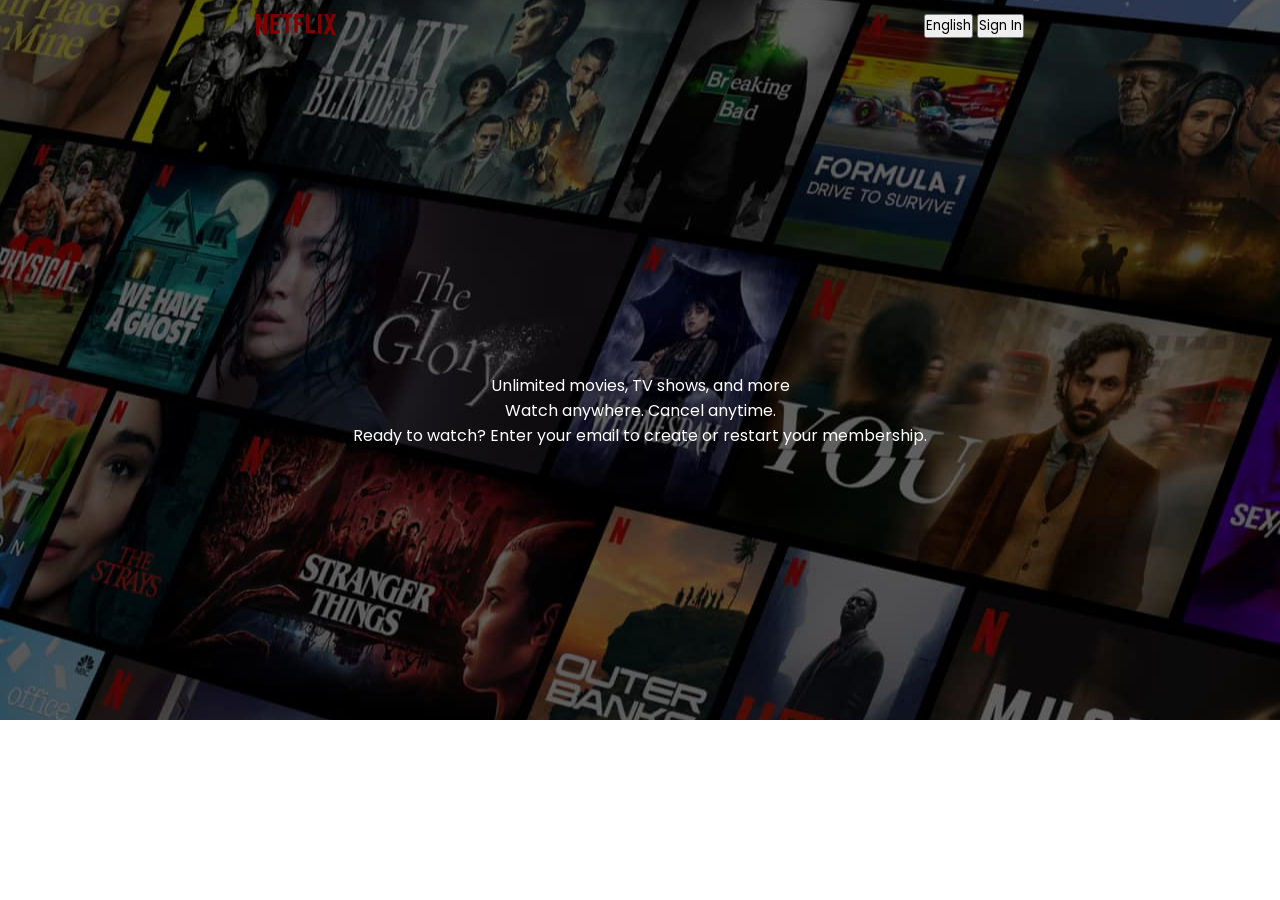
<file: index.html>
<!DOCTYPE html>
<html lang="en">

<head>
    <meta charset="UTF-8">
    <meta name="viewport" content="width=device-width, initial-scale=1.0">
    <title>Document</title>
    <link rel="stylesheet" href="style.css">
</head>

<body>
    <div class="main">
        <nav>
            <svg width="80px" viewBox="0 0 111 30" version="1.1" xmlns="http://www.w3.org/2000/svg"
                xmlns:xlink="http://www.w3.org/1999/xlink" aria-hidden="true" role="img" fill="red"
                class="default-ltr-cache-ag96qb">
                <g>
                    <path
                        d="M105.06233,14.2806261 L110.999156,30 C109.249227,29.7497422 107.500234,29.4366857 105.718437,29.1554972 L102.374168,20.4686475 L98.9371075,28.4375293 C97.2499766,28.1563408 95.5928391,28.061674 93.9057081,27.8432843 L99.9372012,14.0931671 L94.4680851,-5.68434189e-14 L99.5313525,-5.68434189e-14 L102.593495,7.87421502 L105.874965,-5.68434189e-14 L110.999156,-5.68434189e-14 L105.06233,14.2806261 Z M90.4686475,-5.68434189e-14 L85.8749649,-5.68434189e-14 L85.8749649,27.2499766 C87.3746368,27.3437061 88.9371075,27.4055675 90.4686475,27.5930265 L90.4686475,-5.68434189e-14 Z M81.9055207,26.93692 C77.7186241,26.6557316 73.5307901,26.4064111 69.250164,26.3117443 L69.250164,-5.68434189e-14 L73.9366389,-5.68434189e-14 L73.9366389,21.8745899 C76.6248008,21.9373887 79.3120255,22.1557784 81.9055207,22.2804387 L81.9055207,26.93692 Z M64.2496954,10.6561065 L64.2496954,15.3435186 L57.8442216,15.3435186 L57.8442216,25.9996251 L53.2186709,25.9996251 L53.2186709,-5.68434189e-14 L66.3436123,-5.68434189e-14 L66.3436123,4.68741213 L57.8442216,4.68741213 L57.8442216,10.6561065 L64.2496954,10.6561065 Z M45.3435186,4.68741213 L45.3435186,26.2498828 C43.7810479,26.2498828 42.1876465,26.2498828 40.6561065,26.3117443 L40.6561065,4.68741213 L35.8121661,4.68741213 L35.8121661,-5.68434189e-14 L50.2183897,-5.68434189e-14 L50.2183897,4.68741213 L45.3435186,4.68741213 Z M30.749836,15.5928391 C28.687787,15.5928391 26.2498828,15.5928391 24.4999531,15.6875059 L24.4999531,22.6562939 C27.2499766,22.4678976 30,22.2495079 32.7809542,22.1557784 L32.7809542,26.6557316 L19.812541,27.6876933 L19.812541,-5.68434189e-14 L32.7809542,-5.68434189e-14 L32.7809542,4.68741213 L24.4999531,4.68741213 L24.4999531,10.9991564 C26.3126816,10.9991564 29.0936358,10.9054269 30.749836,10.9054269 L30.749836,15.5928391 Z M4.78114163,12.9684132 L4.78114163,29.3429562 C3.09401069,29.5313525 1.59340144,29.7497422 0,30 L0,-5.68434189e-14 L4.4690224,-5.68434189e-14 L10.562377,17.0315868 L10.562377,-5.68434189e-14 L15.2497891,-5.68434189e-14 L15.2497891,28.061674 C13.5935889,28.3437998 11.906458,28.4375293 10.1246602,28.6868498 L4.78114163,12.9684132 Z">
                    </path>
                </g>
            </svg>
            <div>
                <button>English</button>
                <button>Sign In</button>
            </div>
        </nav>
        <div class="box"></div>
        <div class="hero">
            <span> Unlimited movies, TV shows, and more
            </span>
            <span> Watch anywhere. Cancel anytime.
            </span>
            <span> Ready to watch? Enter your email to create or restart your membership.
            </span>

        </div>
    </div>
</body>

</html>
</file>
<file: style.css>
@import url('https://fonts.googleapis.com/css2?family=Martel+Sans:wght@200;300;400;600;700;800;900&family=Poppins:ital,wght@0,100;0,200;0,300;0,400;0,500;0,600;0,700;0,800;0,900;1,100;1,200;1,300;1,400;1,500;1,600;1,700;1,800;1,900&family=Roboto:ital,wght@0,100..900;1,100..900&display=swap');

*{
      font-family: "Poppins", sans-serif;
    padding: 0;
    margin: 0;
}

.main {
    background-image: url(assets/images/bg.jpg);
    height: 80vh;
    position: relative;
    background-position: center center;
    background-size: (1200px, 100vw);
    background-repeat: no-repeat;
}

.main .box{
    height: 80vh;
    width: 100%;
    opacity: 0.50;
    background-color: black;
    position: absolute;
    top: 0;
}

nav{
    display: flex;
    max-width: 60vw;
    justify-content: space-between;
    margin: auto;
    align-items: center;
    height: 50px;
}

nav img{
    color: red;
    width: 114px;
    position: relative;
    z-index: 10;
}

nav button{
     position: relative;
    z-index: 10;
}

.hero{
     font-family: "Roboto", sans-serif;
    height: 100%;
    display: flex;
    justify-content: center;
    align-items: center;
    flex-direction: column;
    color: white;
    position: relative;
}













/* https://web.archive.org/web/20231117000621/https://www.netflix.com/ */
</file>
